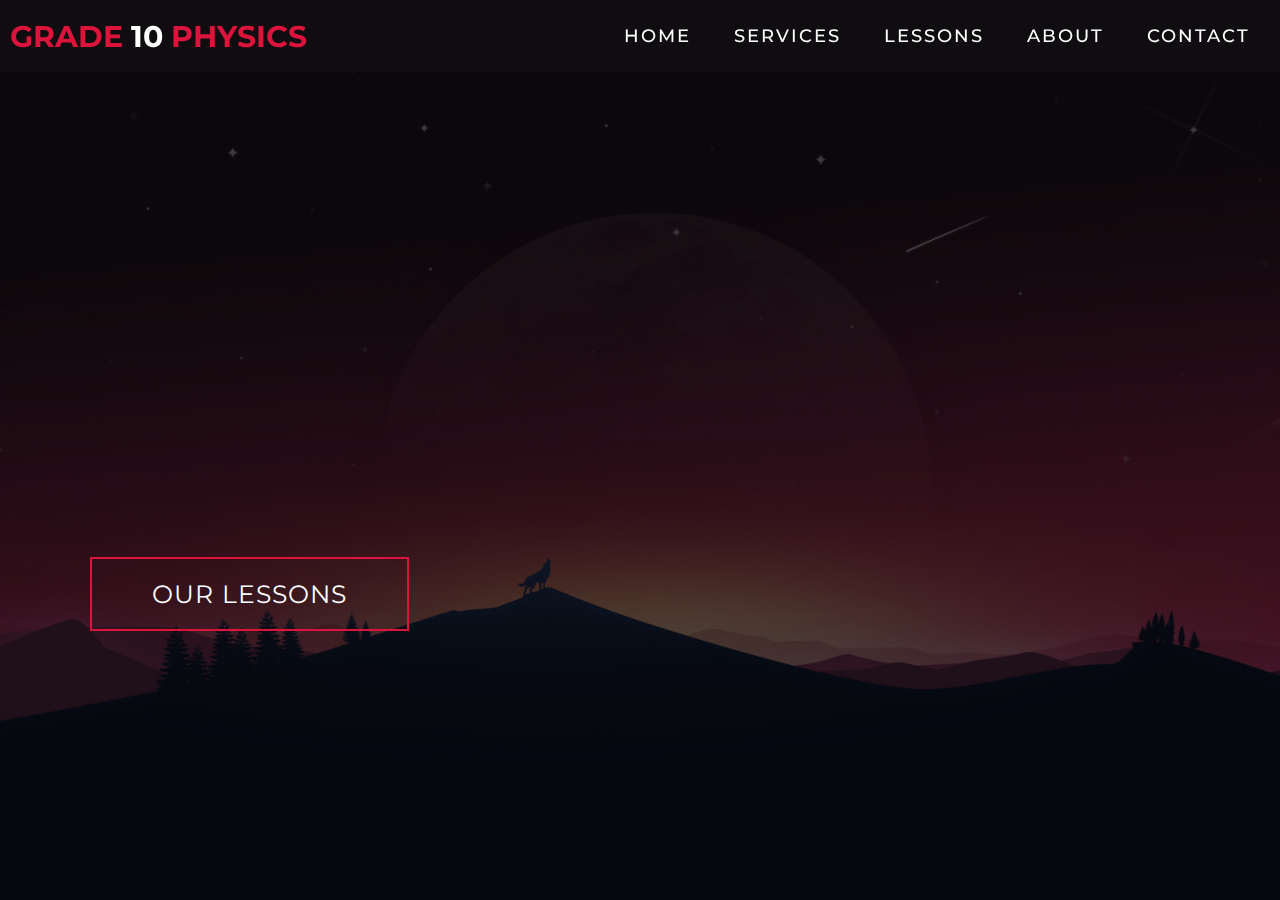
<file: physics.html>
<!DOCTYPE html>
<html lang="en">

<head>
  <meta charset="UTF-8">
  <meta name="viewport" content="width=device-width, initial-scale=1.0">
  <link rel="stylesheet" href="styleee.css">
  <title>physics</title>
</head>

<body>
  <!-- Header -->
  <section id="header">
    <div class="header container">
      <div class="nav-bar">
        <div class="brand">
          <a href="#hero">
            <h1><span>grade </span>10 <span>Physics</h1>
          </a>
        </div>
        <div class="nav-list">
          <div class="hamburger">
            <div class="bar"></div>
          </div>
          <ul>
            <li><a href="#hero" data-after="Home">Home</a></li>
            <li><a href="#services" data-after="Service">Services</a></li>
            <li><a href="#projects" data-after="lessons">lessons</a></li>
            <li><a href="#about" data-after="About">About</a></li>
            <li><a href="#contact" data-after="Contact">Contact</a></li>
          </ul>
        </div>
      </div>
    </div>
  </section>
  <!-- End Header -->


  <!-- Hero Section  -->
  <section id="hero">
    <div class="hero container">
      <div>
        <h1>Welcome, <span></span></h1>
        <h1>To Our Project <span></span></h1>
        <h1>luminosity and light <span></span></h1>
        <a href="file:///C:/Users/ademn/Desktop/physics%20project/index.HTML" type="button" class="cta">Our Lessons</a>
      </div>
    </div>
  </section>
  <!-- End Hero Section  -->

  

  <!-- Projects Section -->
</file>
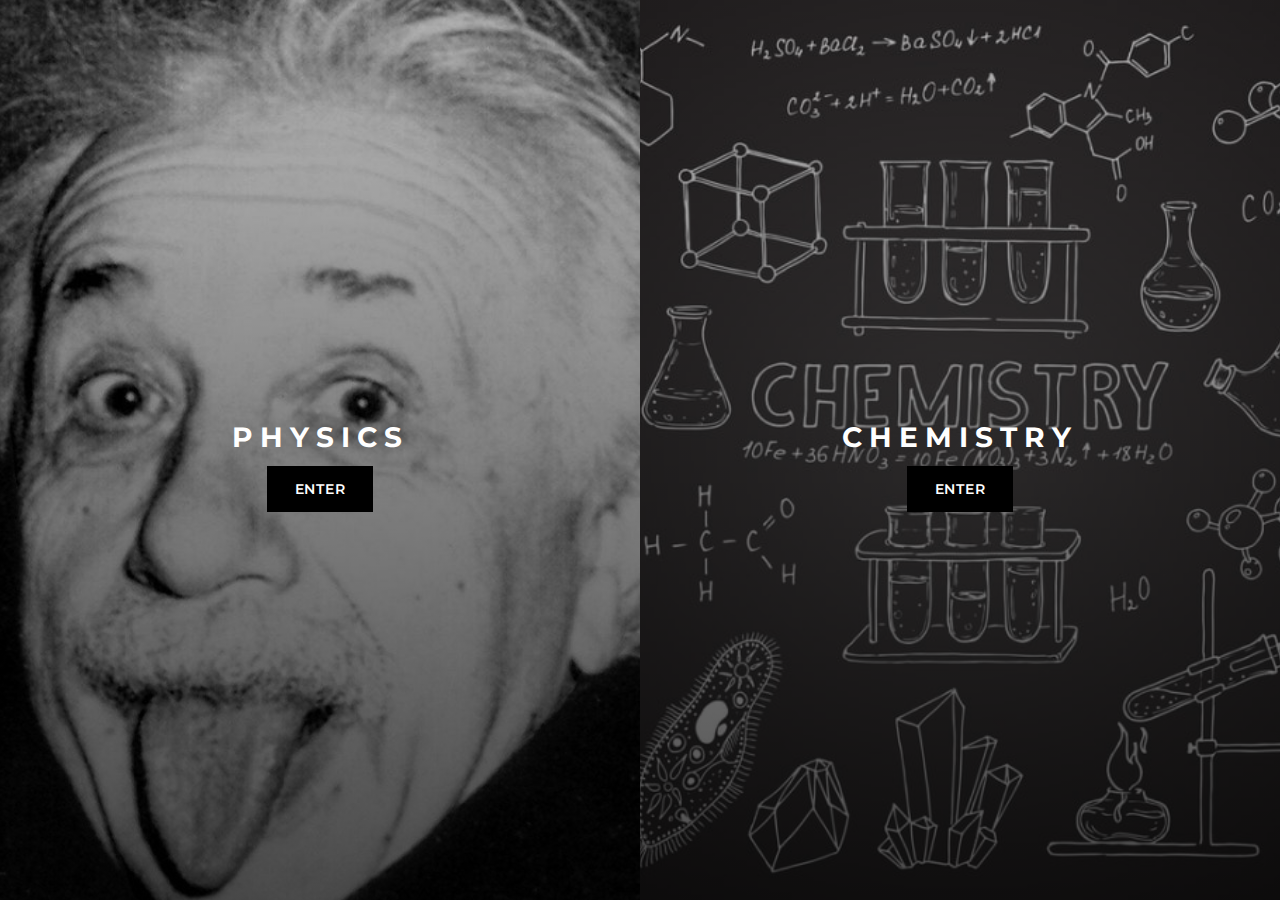
<file: split page.html>
<!DOCTYPE html>
<html lang="en">
<head>
      <meta charset="UTF-8">
      <meta name="viewport" content="width=device-width, initial-scale=1.0">
      <title>Split Screen</title>

      <link href="normalize.css" rel="stylesheet">
      <link href="style.css" rel="stylesheet">

      <link rel="preconnect" href="https://fonts.gstatic.com">
      <link href="https://fonts.googleapis.com/css2?family=Montserrat:wght@300;600&display=swap" rel="stylesheet">

</head>
<body>


      <div class="wrapper">

            <div class="side left">
                  <div class="image dog"></div>
                  <div class="caption">
                        <h1>Physics</h1>
                        
						<a href="file:///C:/Users/ademn/OneDrive/Desktop/physics%20project/physics.html" class="button" href="#"> Enter</a> 
                  </div>
            </div>

            <div class="side right">
                  <div class="image cat"></div>
                  <div class="caption">
                        <h1>Chemistry</h1>
                        <a href="https://adameladeb.github.io/school-project../" class="button" href="#"> Enter</a>
                  </div>
            </div>
      </div>

      
</body>
</html>
</file>
<file: styleee.css>
@import 'https://fonts.googleapis.com/css?family=Montserrat:300, 400, 700&display=swap';
* {
	padding: 0;
	margin: 0;
	box-sizing: border-box;
}
html {
	font-size: 10px;
	font-family: 'Montserrat', sans-serif;
	scroll-behavior: smooth;
}
a {
	text-decoration: none;
}
.container {
	min-height: 100vh;
	width: 100%;
	display: flex;
	align-items: center;
	justify-content: center;
}
img {
	height: 100%;
	width: 100%;
	object-fit: cover;
}
p {
	color: black;
	font-size: 1.4rem;
	margin-top: 5px;
	line-height: 2.5rem;
	font-weight: 300;
	letter-spacing: 0.05rem;
}
.section-title {
	font-size: 4rem;
	font-weight: 300;
	color: black;
	margin-bottom: 10px;
	text-transform: uppercase;
	letter-spacing: 0.2rem;
	text-align: center;
}
.section-title span {
	color: crimson;
}

.cta {
	display: inline-block;
	padding: 10px 30px;
	color: white;
	background-color: transparent;
	border: 2px solid crimson;
	font-size: 2rem;
	text-transform: uppercase;
	letter-spacing: 0.1rem;
	margin-top: 30px;
	transition: 0.3s ease;
	transition-property: background-color, color;
}
.cta:hover {
	color: white;
	background-color: crimson;
}
.brand h1 {
	font-size: 3rem;
	text-transform: uppercase;
	color: white;
}
.brand h1 span {
	color: crimson;
}

/* Header section */
#header {
	position: fixed;
	z-index: 1000;
	left: 0;
	top: 0;
	width: 100vw;
	height: auto;
}
#header .header {
	min-height: 8vh;
	background-color: rgba(31, 30, 30, 0.24);
	transition: 0.3s ease background-color;
}
#header .nav-bar {
	display: flex;
	align-items: center;
	justify-content: space-between;
	width: 100%;
	height: 100%;
	max-width: 1300px;
	padding: 0 10px;
}
#header .nav-list ul {
	list-style: none;
	position: absolute;
	background-color: rgb(31, 30, 30);
	width: 100vw;
	height: 100vh;
	left: 100%;
	top: 0;
	display: flex;
	flex-direction: column;
	justify-content: center;
	align-items: center;
	z-index: 1;
	overflow-x: hidden;
	transition: 0.5s ease left;
}
#header .nav-list ul.active {
	left: 0%;
}
#header .nav-list ul a {
	font-size: 2.5rem;
	font-weight: 500;
	letter-spacing: 0.2rem;
	text-decoration: none;
	color: white;
	text-transform: uppercase;
	padding: 20px;
	display: block;
}
#header .nav-list ul a::after {
	content: attr(data-after);
	position: absolute;
	top: 50%;
	left: 50%;
	transform: translate(-50%, -50%) scale(0);
	color: rgba(240, 248, 255, 0.021);
	font-size: 13rem;
	letter-spacing: 50px;
	z-index: -1;
	transition: 0.3s ease letter-spacing;
}
#header .nav-list ul li:hover a::after {
	transform: translate(-50%, -50%) scale(1);
	letter-spacing: initial;
}
#header .nav-list ul li:hover a {
	color: crimson;
}
#header .hamburger {
	height: 60px;
	width: 60px;
	display: inline-block;
	border: 3px solid white;
	border-radius: 50%;
	position: relative;
	display: flex;
	align-items: center;
	justify-content: center;
	z-index: 100;
	cursor: pointer;
	transform: scale(0.8);
	margin-right: 20px;
}
#header .hamburger:after {
	position: absolute;
	content: '';
	height: 100%;
	width: 100%;
	border-radius: 50%;
	border: 3px solid white;
	animation: hamburger_puls 1s ease infinite;
}
#header .hamburger .bar {
	height: 2px;
	width: 30px;
	position: relative;
	background-color: white;
	z-index: -1;
}
#header .hamburger .bar::after,
#header .hamburger .bar::before {
	content: '';
	position: absolute;
	height: 100%;
	width: 100%;
	left: 0;
	background-color: white;
	transition: 0.3s ease;
	transition-property: top, bottom;
}
#header .hamburger .bar::after {
	top: 8px;
}
#header .hamburger .bar::before {
	bottom: 8px;
}
#header .hamburger.active .bar::before {
	bottom: 0;
}
#header .hamburger.active .bar::after {
	top: 0;
}
/* End Header section */

/* Hero Section */
#hero {
	background-image: url(./img/hero-bg.png);
	background-size: cover;
	background-position: top center;
	position: relative;
	z-index: 1;
}
#hero::after {
	content: '';
	position: absolute;
	left: 0;
	top: 0;
	height: 100%;
	width: 100%;
	background-color: black;
	opacity: 0.7;
	z-index: -1;
}
#hero .hero {
	max-width: 1200px;
	margin: 0 auto;
	padding: 0 50px;
	justify-content: flex-start;
}
#hero h1 {
	display: block;
	width: fit-content;
	font-size: 4rem;
	position: relative;
	color: transparent;
	animation: text_reveal 0.5s ease forwards;
	animation-delay: 1s;
}
#hero h1:nth-child(1) {
	animation-delay: 1s;
}
#hero h1:nth-child(2) {
	animation-delay: 2s;
}
#hero h1:nth-child(3) {
	animation: text_reveal_name 0.5s ease forwards;
	animation-delay: 3s;
}
#hero h1 span {
	position: absolute;
	top: 0;
	left: 0;
	height: 100%;
	width: 0;
	background-color: crimson;
	animation: text_reveal_box 1s ease;
	animation-delay: 0.5s;
}
#hero h1:nth-child(1) span {
	animation-delay: 0.5s;
}
#hero h1:nth-child(2) span {
	animation-delay: 1.5s;
}
#hero h1:nth-child(3) span {
	animation-delay: 2.5s;
}

/* End Hero Section */

/* Services Section */
#services .services {
	flex-direction: column;
	text-align: center;
	max-width: 1500px;
	margin: 0 auto;
	padding: 100px 0;
}
#services .service-top {
	max-width: 500px;
	margin: 0 auto;
}
#services .service-bottom {
	display: flex;
	align-items: center;
	justify-content: center;
	flex-wrap: wrap;
	margin-top: 50px;
}
#services .service-item {
	flex-basis: 80%;
	display: flex;
	align-items: flex-start;
	justify-content: center;
	flex-direction: column;
	padding: 30px;
	border-radius: 10px;
	background-image: url(./img/img-1.png);
	background-size: cover;
	margin: 10px 5%;
	position: relative;
	z-index: 1;
	overflow: hidden;
}
#services .service-item::after {
	content: '';
	position: absolute;
	left: 0;
	top: 0;
	height: 100%;
	width: 100%;
	background-image: linear-gradient(60deg, #29323c 0%, #485563 100%);
	opacity: 0.9;
	z-index: -1;
}
#services .service-bottom .icon {
	height: 80px;
	width: 80px;
	margin-bottom: 20px;
}
#services .service-item h2 {
	font-size: 2rem;
	color: white;
	margin-bottom: 10px;
	text-transform: uppercase;
}
#services .service-item p {
	color: white;
	text-align: left;
}
/* End Services Section */

/* Projects section */
#projects .projects {
	flex-direction: column;
	max-width: 1200px;
	margin: 0 auto;
	padding: 100px 0;
}
#projects .projects-header h1 {
	margin-bottom: 50px;
}
#projects .all-projects {
	display: flex;
	align-items: center;
	justify-content: center;
	flex-direction: column;
}
#projects .project-item {
	display: flex;
	align-items: center;
	justify-content: center;
	flex-direction: column;
	width: 80%;
	margin: 20px auto;
	overflow: hidden;
	border-radius: 10px;
}
#projects .project-info {
	padding: 30px;
	flex-basis: 50%;
	height: 100%;
	display: flex;
	align-items: flex-start;
	justify-content: center;
	flex-direction: column;
	background-image: linear-gradient(60deg, #29323c 0%, #485563 100%);
	color: white;
}
#projects .project-info h1 {
	font-size: 4rem;
	font-weight: 500;
}
#projects .project-info h2 {
	font-size: 1.8rem;
	font-weight: 500;
	margin-top: 10px;
}
#projects .project-info p {
	color: white;
}
#projects .project-img {
	flex-basis: 50%;
	height: 300px;
	overflow: hidden;
	position: relative;
}
#projects .project-img:after {
	content: '';
	position: absolute;
	left: 0;
	top: 0;
	height: 100%;
	width: 100%;
	background-image: linear-gradient(60deg, #29323c 0%, #485563 100%);
	opacity: 0.7;
}
#projects .project-img img {
	transition: 0.3s ease transform;
}
#projects .project-item:hover .project-img img {
	transform: scale(1.1);
}
/* End Projects section */

/* About Section */
#about .about {
	flex-direction: column-reverse;
	text-align: center;
	max-width: 1200px;
	margin: 0 auto;
	padding: 100px 20px;
}
#about .col-left {
	width: 250px;
	height: 360px;
}
#about .col-right {
	width: 100%;
}
#about .col-right h2 {
	font-size: 1.8rem;
	font-weight: 500;
	letter-spacing: 0.2rem;
	margin-bottom: 10px;
}
#about .col-right p {
	margin-bottom: 20px;
}
#about .col-right .cta {
	color: black;
	margin-bottom: 50px;
	padding: 10px 20px;
	font-size: 2rem;
}
#about .col-left .about-img {
	height: 100%;
	width: 100%;
	position: relative;
	border: 10px solid white;
}
#about .col-left .about-img::after {
	content: '';
	position: absolute;
	left: -33px;
	top: 19px;
	height: 98%;
	width: 98%;
	border: 7px solid crimson;
	z-index: -1;
}
/* End About Section */

/* contact Section */
#contact .contact {
	flex-direction: column;
	max-width: 1200px;
	margin: 0 auto;
	width: 90%;
}
#contact .contact-items {
	/* max-width: 400px; */
	width: 100%;
}
#contact .contact-item {
	width: 80%;
	padding: 20px;
	text-align: center;
	border-radius: 10px;
	padding: 30px;
	margin: 30px;
	display: flex;
	justify-content: center;
	align-items: center;
	flex-direction: column;
	box-shadow: 0px 0px 18px 0 #0000002c;
	transition: 0.3s ease box-shadow;
}
#contact .contact-item:hover {
	box-shadow: 0px 0px 5px 0 #0000002c;
}
#contact .icon {
	width: 70px;
	margin: 0 auto;
	margin-bottom: 10px;
}
#contact .contact-info h1 {
	font-size: 2.5rem;
	font-weight: 500;
	margin-bottom: 5px;
}
#contact .contact-info h2 {
	font-size: 1.3rem;
	line-height: 2rem;
	font-weight: 500;
}
/*End contact Section */

/* Footer */
#footer {
	background-image: linear-gradient(60deg, #29323c 0%, #485563 100%);
}
#footer .footer {
	min-height: 200px;
	flex-direction: column;
	padding-top: 50px;
	padding-bottom: 10px;
}
#footer h2 {
	color: white;
	font-weight: 500;
	font-size: 1.8rem;
	letter-spacing: 0.1rem;
	margin-top: 10px;
	margin-bottom: 10px;
}
#footer .social-icon {
	display: flex;
	margin-bottom: 30px;
}
#footer .social-item {
	height: 50px;
	width: 50px;
	margin: 0 5px;
}
#footer .social-item img {
	filter: grayscale(1);
	transition: 0.3s ease filter;
}
#footer .social-item:hover img {
	filter: grayscale(0);
}
#footer p {
	color: white;
	font-size: 1.3rem;
}
/* End Footer */

/* Keyframes */
@keyframes hamburger_puls {
	0% {
		opacity: 1;
		transform: scale(1);
	}
	100% {
		opacity: 0;
		transform: scale(1.4);
	}
}
@keyframes text_reveal_box {
	50% {
		width: 100%;
		left: 0;
	}
	100% {
		width: 0;
		left: 100%;
	}
}
@keyframes text_reveal {
	100% {
		color: white;
	}
}
@keyframes text_reveal_name {
	100% {
		color: crimson;
		font-weight: 500;
	}
}
/* End Keyframes */

/* Media Query For Tablet */
@media only screen and (min-width: 768px) {
	.cta {
		font-size: 2.5rem;
		padding: 20px 60px;
	}
	h1.section-title {
		font-size: 6rem;
	}

	/* Hero */
	#hero h1 {
		font-size: 7rem;
	}
	/* End Hero */

	/* Services Section */
	#services .service-bottom .service-item {
		flex-basis: 45%;
		margin: 2.5%;
	}
	/* End Services Section */

	/* Project */
	#projects .project-item {
		flex-direction: row;
	}
	#projects .project-item:nth-child(even) {
		flex-direction: row-reverse;
	}
	#projects .project-item {
		height: 400px;
		margin: 0;
		width: 100%;
		border-radius: 0;
	}
	#projects .all-projects .project-info {
		height: 100%;
	}
	#projects .all-projects .project-img {
		height: 100%;
	}
	/* End Project */

	/* About */
	#about .about {
		flex-direction: row;
	}
	#about .col-left {
		width: 600px;
		height: 400px;
		padding-left: 60px;
	}
	#about .about .col-left .about-img::after {
		left: -45px;
		top: 34px;
		height: 98%;
		width: 98%;
		border: 10px solid crimson;
	}
	#about .col-right {
		text-align: left;
		padding: 30px;
	}
	#about .col-right h1 {
		text-align: left;
	}
	/* End About */

	/* contact  */
	#contact .contact {
		flex-direction: column;
		padding: 100px 0;
		align-items: center;
		justify-content: center;
		min-width: 20vh;
	}
	#contact .contact-items {
		width: 100%;
		display: flex;
		flex-direction: row;
		justify-content: space-evenly;
		margin: 0;
	}
	#contact .contact-item {
		width: 30%;
		margin: 0;
		flex-direction: row;
	}
	#contact .contact-item .icon {
		height: 100px;
		width: 100px;
	}
	#contact .contact-item .icon img {
		object-fit: contain;
	}
	#contact .contact-item .contact-info {
		width: 100%;
		text-align: left;
		padding-left: 20px;
	}
	/* End contact  */
}
/* End Media Query For Tablet */

/* Media Query For Desktop */
@media only screen and (min-width: 1200px) {
	/* header */
	#header .hamburger {
		display: none;
	}
	#header .nav-list ul {
		position: initial;
		display: block;
		height: auto;
		width: fit-content;
		background-color: transparent;
	}
	#header .nav-list ul li {
		display: inline-block;
	}
	#header .nav-list ul li a {
		font-size: 1.8rem;
	}
	#header .nav-list ul a:after {
		display: none;
	}
	/* End header */

	#services .service-bottom .service-item {
		flex-basis: 22%;
		margin: 1.5%;
	}
}
/* End  Media Query For Desktop */
</file>
<file: style.css>
body {

      font-family: 'Montserrat', sans-serif;
      font-weight: 300;
      font-size: 14px;
}


.wrapper .left,
.wrapper .right {
      width: 100%;
      height: 50vh;
      position: relative;
      overflow: hidden;
      display: flex;
      align-items: center;
      justify-content: center;
}


.wrapper .image {
      width: 100%;
      height: 100%;
      background-size: cover;
      background-position: center;
      position: absolute;
      top: 0;
      left: 0;
      transition: 0.25s ease all;
}


.dog {
      background: url('images/dog.jpg');
}

.cat {
      background: url('images/cat.jpg');
}



.wrapper .caption {
      position: relative;
      z-index: 10;
      color: #fff;
      text-align: center;
}


.wrapper .caption h1 {
      text-transform: uppercase;
      letter-spacing: 0.25em;
      margin-bottom:1em;
}


.wrapper .caption .button {
      background: #000;
      color: #fff;
      padding: 1em 2em;
      text-decoration: none;
      font-weight: 600;
      font-size: 1em;
      text-transform: uppercase;
      letter-spacing: 0.05em;
      transition: 0.25s ease all;
}


.wrapper .caption .button:hover {
      background: #ffd346;
      color: #000;
}


.wrapper .side::before {
      background: linear-gradient(0deg, rgba(0, 0, 0, 0.6979166666666667) 0%, rgba(0, 0, 0, 0.2721463585434174) 100%);
      width: 100%;
      height: 100%;
      position: absolute;
      top: 0;
      left: 0;
      z-index: 1;
      content: '';
      display: block;
}


.wrapper .left:hover .image,
.wrapper .right:hover .image {
      transform: scale(1.2);
}

@media screen and (min-width:1200px) {

      .wrapper {
            display: flex;
      }


      .wrapper .left,
      .wrapper .right {
            width: 50%;
            height: 100vh;
      }

}
</file>
